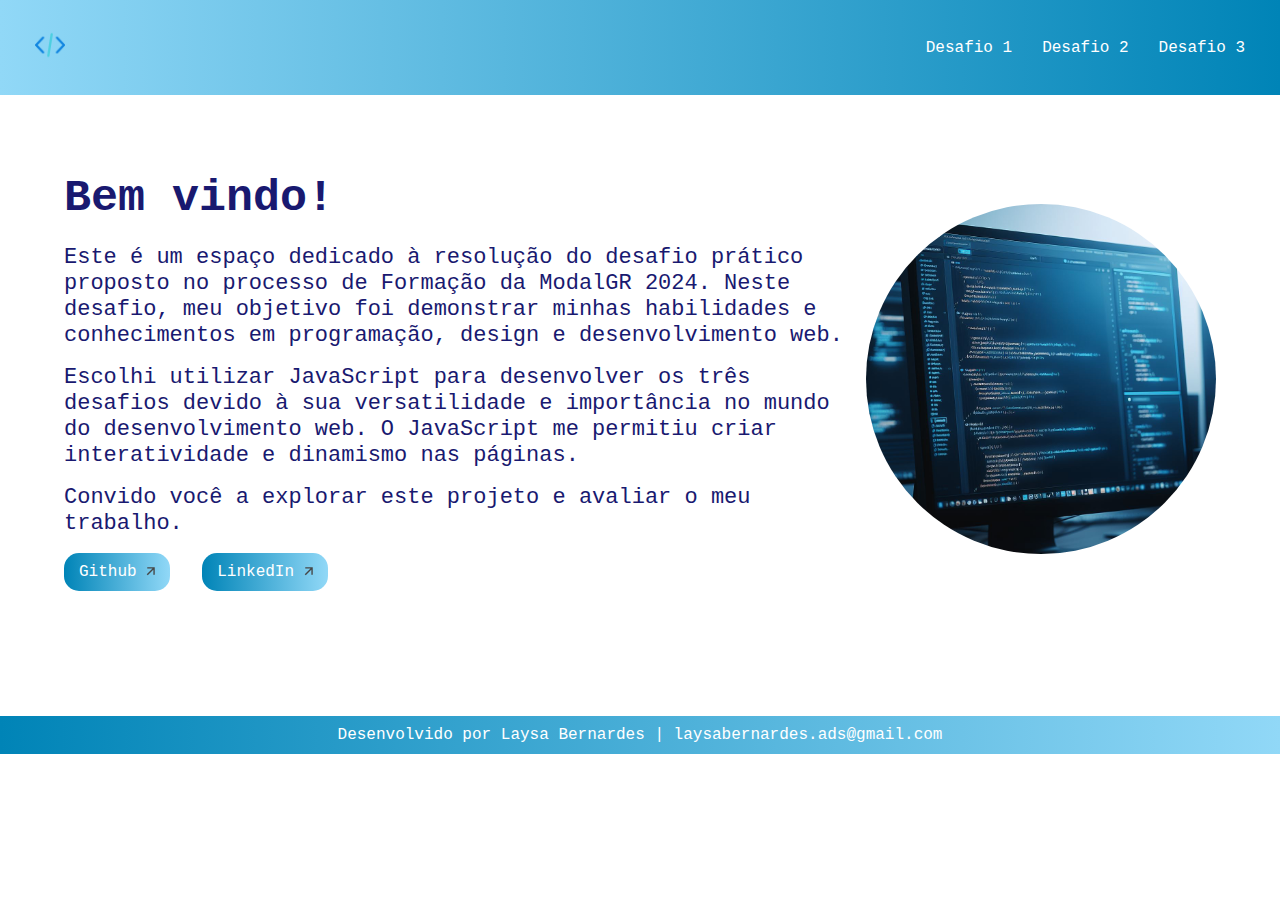
<file: index.html>
<!DOCTYPE html>
<html lang="pt-br">

<head>
    <meta charset="UTF-8">
    <meta name="viewport" content="width=device-width, initial-scale=1.0">
    <link rel="icon" href="./img/icon.png" type="image/x-icon">
    <title>Teste Prático</title>
    <link rel="stylesheet" href="./css/style.css">
</head>

<body>
    <iframe src="./header.html" style="width: 100%;" frameborder="0" scrolling="no" id="meu-iframe"></iframe>

    <section class="inicial">
        <div class="apresentacao">
            <h2>Bem vindo!</h2>

            <p>Este é um espaço dedicado à resolução do desafio prático proposto no processo de Formação da ModalGR 2024. Neste desafio, meu objetivo foi demonstrar minhas habilidades e conhecimentos em programação, design e desenvolvimento web.</p>

            <p>Escolhi utilizar JavaScript para desenvolver os três desafios devido à sua versatilidade e importância no mundo do desenvolvimento web. O JavaScript me permitiu criar interatividade e dinamismo nas páginas.</p>

            <p>Convido você a explorar este projeto e avaliar o meu trabalho.</p>

            <ul class="links">
                <a href="https://github.com/Laysabernardes">Github <img src="img/seta.png" alt="Desenho de uma seta"></a>
                <a href="https://br.linkedin.com/in/laysabernardes">LinkedIn <img src="img/seta.png" alt="Desenho de uma seta"></a>
            </ul>
        </div>
        <img class="foto" src="img/capa.jpg" alt="Imagem de uma tela de computador aberta em uma interface de digitar códigos">
    </section>

    <iframe src="footer.html" style="width: 100%;" frameborder="0" scrolling="no" id="meu-iframe"></iframe>
</body>
</html>
</file>
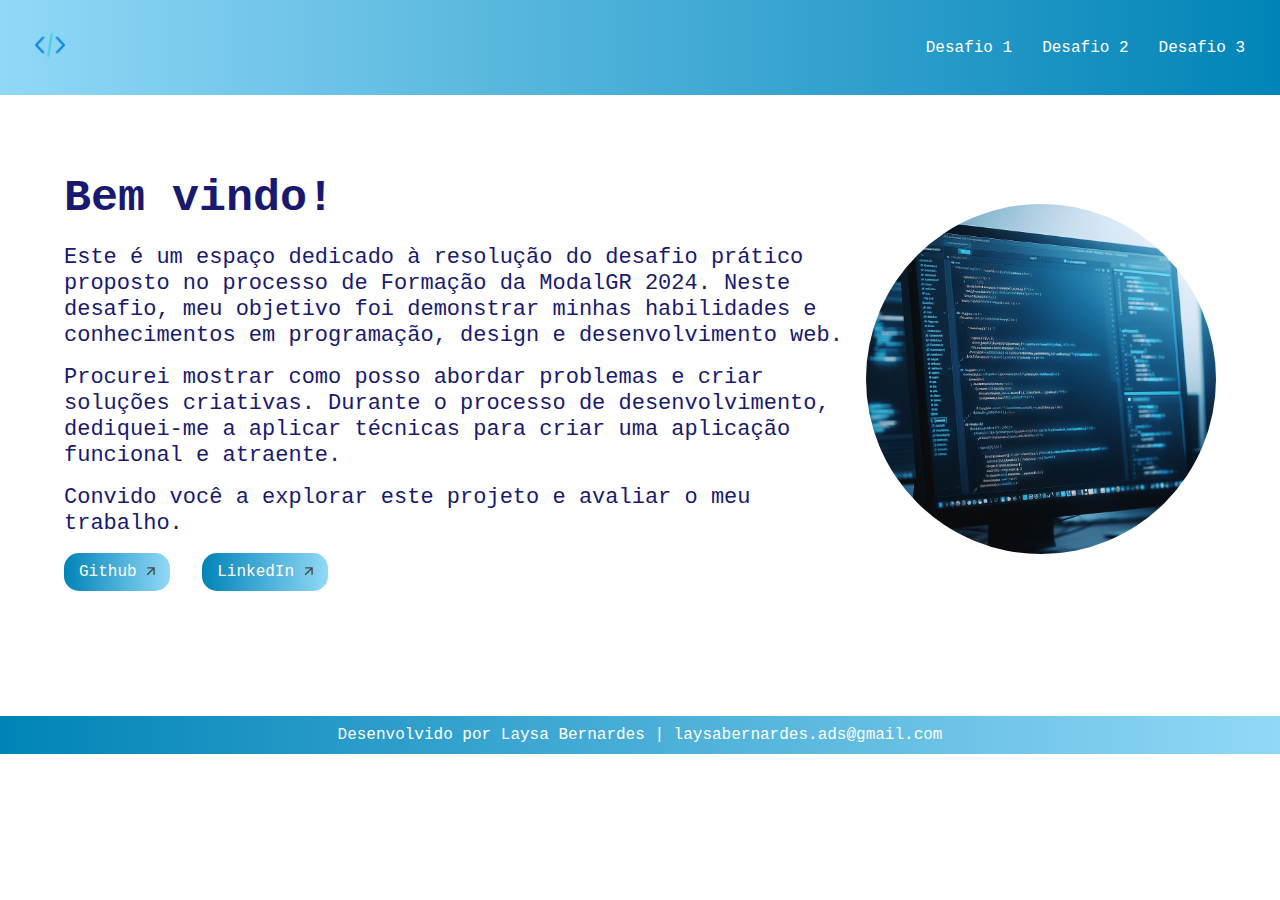
<file: config/index.html>
<!DOCTYPE html>
<html lang="pt-br">

<head>
    <meta charset="UTF-8">
    <meta name="viewport" content="width=device-width, initial-scale=1.0">
    <link rel="icon" href="./img/icon.png" type="image/x-icon">
    <title>Teste Prático</title>
    <link rel="stylesheet" href="./css/style.css">
</head>

<body>
    <iframe src="header.html" style="width: 100%;" frameborder="0" scrolling="no" id="meu-iframe"></iframe>

    <section class="inicial">
        <div class="apresentacao">
            <h2>Bem vindo!</h2>

            <p>Este é um espaço dedicado à resolução do desafio prático proposto no processo de Formação da ModalGR 2024. Neste desafio, meu objetivo foi demonstrar minhas habilidades e conhecimentos em programação, design e desenvolvimento web.</p>

            <p>Procurei mostrar como posso abordar problemas e criar soluções criativas. Durante o processo de desenvolvimento, dediquei-me a aplicar técnicas para criar uma aplicação funcional e atraente.</p>

            <p>Convido você a explorar este projeto e avaliar o meu trabalho.</p>

            <ul class="links">
                <a href="https://github.com/Laysabernardes">Github <img src="img/seta.png" alt="Desenho de uma seta"></a>
                <a href="https://br.linkedin.com/in/laysabernardes">LinkedIn <img src="img/seta.png" alt="Desenho de uma seta"></a>
            </ul>
        </div>
        <img class="foto" src="img/capa.jpg" alt="Imagem de uma tela de computador aberta em uma interface de digitar códigos">
    </section>

    <iframe src="footer.html" style="width: 100%;" frameborder="0" scrolling="no" id="meu-iframe"></iframe>
</body>
</html>
</file>
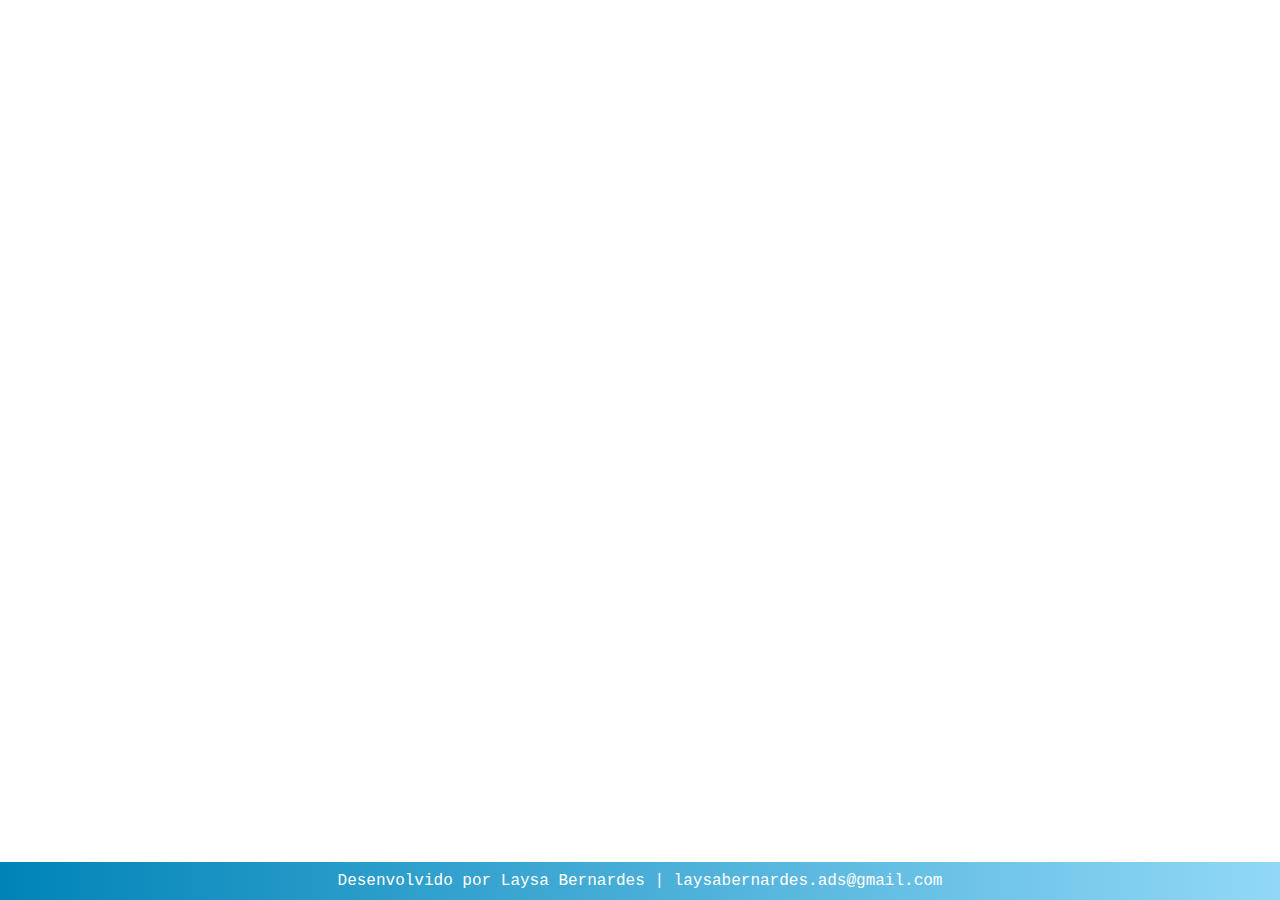
<file: footer.html>
<!DOCTYPE html>
<html lang="pt-br">
<head>
    <meta charset="UTF-8">
    <meta name="viewport" content="width=device-width, initial-scale=1.0">
    <link rel="stylesheet" href="./css/footer.css">
</head>
<body>
    <footer>
        <p>Desenvolvido por Laysa Bernardes | laysabernardes.ads@gmail.com </p>
    </footer>
</body>
</html>
</file>
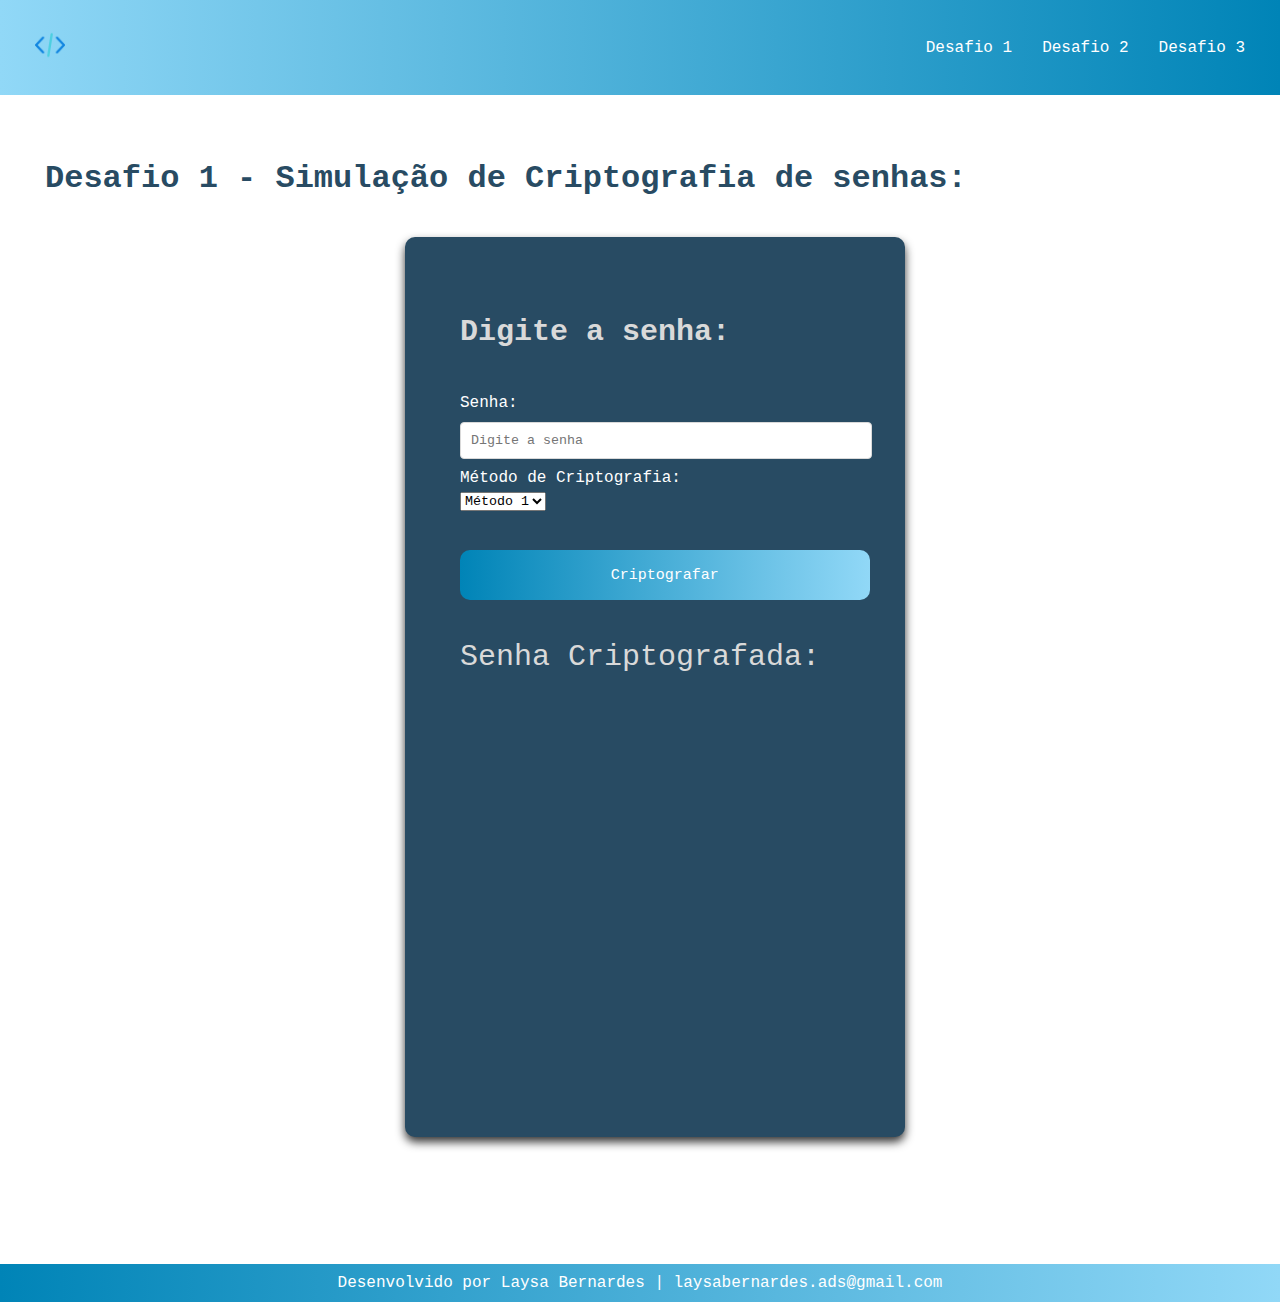
<file: Desafio1/criptografia.html>
<!DOCTYPE html>
<html lang="pt-br">

<head>
    <meta charset="UTF-8">
    <meta name="viewport" content="width=device-width, initial-scale=1.0">
    <title>Criptografia</title>
    <script src="criptografia.js"></script>
    <link rel="icon" href="../img/icon.png" type="image/x-icon">
    <link rel="stylesheet" href="../css/pages.css">
</head>

<body>
    <iframe src="../header.html" style="width: 100%;" frameborder="0" scrolling="no" id="meu-iframe"></iframe>

    <h1 class="titulo-emprestimo">Desafio 1 - Simulação de Criptografia de senhas: </h1>

    <div class="container-formulario">
        <div class="info">
            <h1 class="titulo">Digite a senha:</h1>

            <label for="senha" class="campos">Senha:</label>
            <input class="input" type="password" id="senha" placeholder="Digite a senha">

            <label for="metodo" class="campos">Método de Criptografia:</label>
            <select id="metodo">
                <option value="metodoUm">Método 1</option>
                <option value="metodoDois">Método 2</option>
                <option value="metodoTres">Método 3</option>
            </select>

            <div class="container-button">
                <button class="button" id="criptografar">Criptografar</button>
            </div>


            <p class="titulo">Senha Criptografada:</p>
            <p id="senhaCriptografada"></p>
        </div>
    </div>

    <iframe src="../footer.html" style="width: 100%;" frameborder="0" scrolling="no" id="meu-iframe"></iframe>
</body>

</html>
</file>
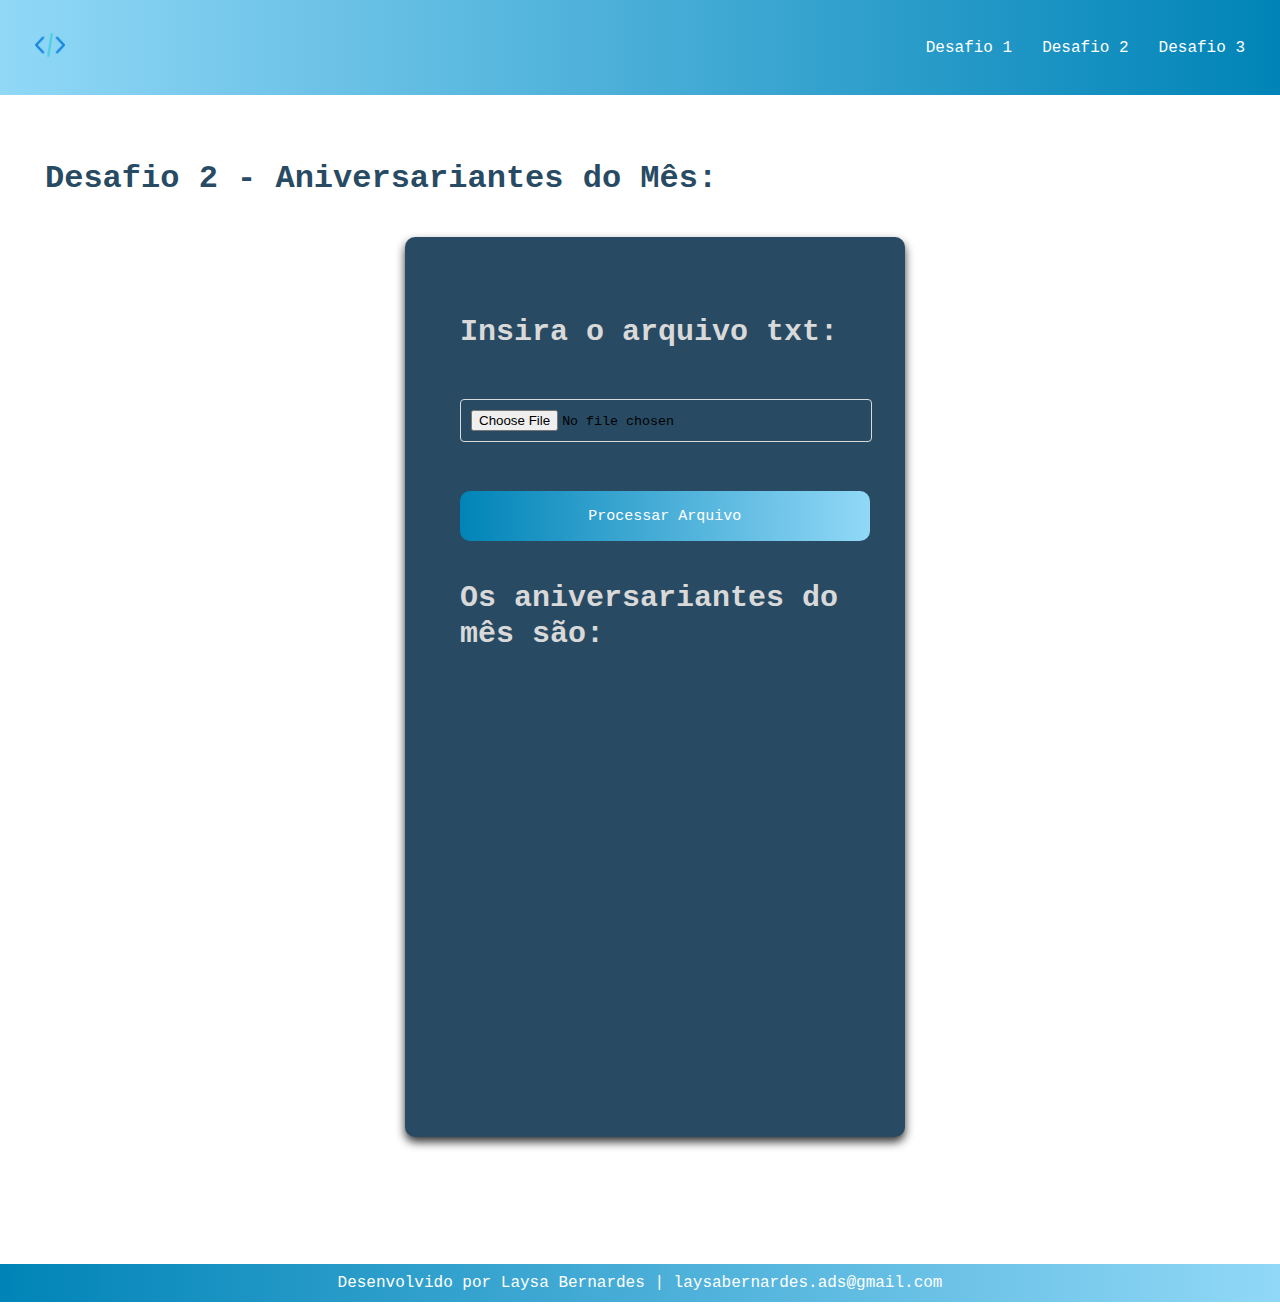
<file: Desafio2/texto.html>
<!DOCTYPE html>
<html lang="pt-br">

<head>
    <meta charset="UTF-8">
    <meta name="viewport" content="width=device-width, initial-scale=1.0">
    <title>Aniversariantes do Mês</title>
    <script src="texto.js"></script>
    <link rel="icon" href="../img/icon.png" type="image/x-icon">
    <link rel="stylesheet" href="../css/pages.css">
</head>

<body>
    <iframe src="../header.html" style="width: 100%;" frameborder="0" scrolling="no" id="meu-iframe"></iframe>

    <h1 class="titulo-emprestimo">Desafio 2 - Aniversariantes do Mês: </h1>
    <div class="container-formulario">
        <div class="info">
            <h1 class="titulo">Insira o arquivo txt:</h1>

            <input class="input" type="file" id="fileInput" accept=".txt">
            <div class="container-button">
                <button id="processFile" class="button">Processar Arquivo</button>
            </div>

            <div id="aniversariantes">
                <h2 class="titulo">Os aniversariantes do mês são:</h2>
                <ul id="aniversariantesList"></ul>
            </div>
        </div>
    </div>

    <iframe src="../footer.html" style="width: 100%;" frameborder="0" scrolling="no" id="meu-iframe"></iframe>

</body>

</html>
</file>
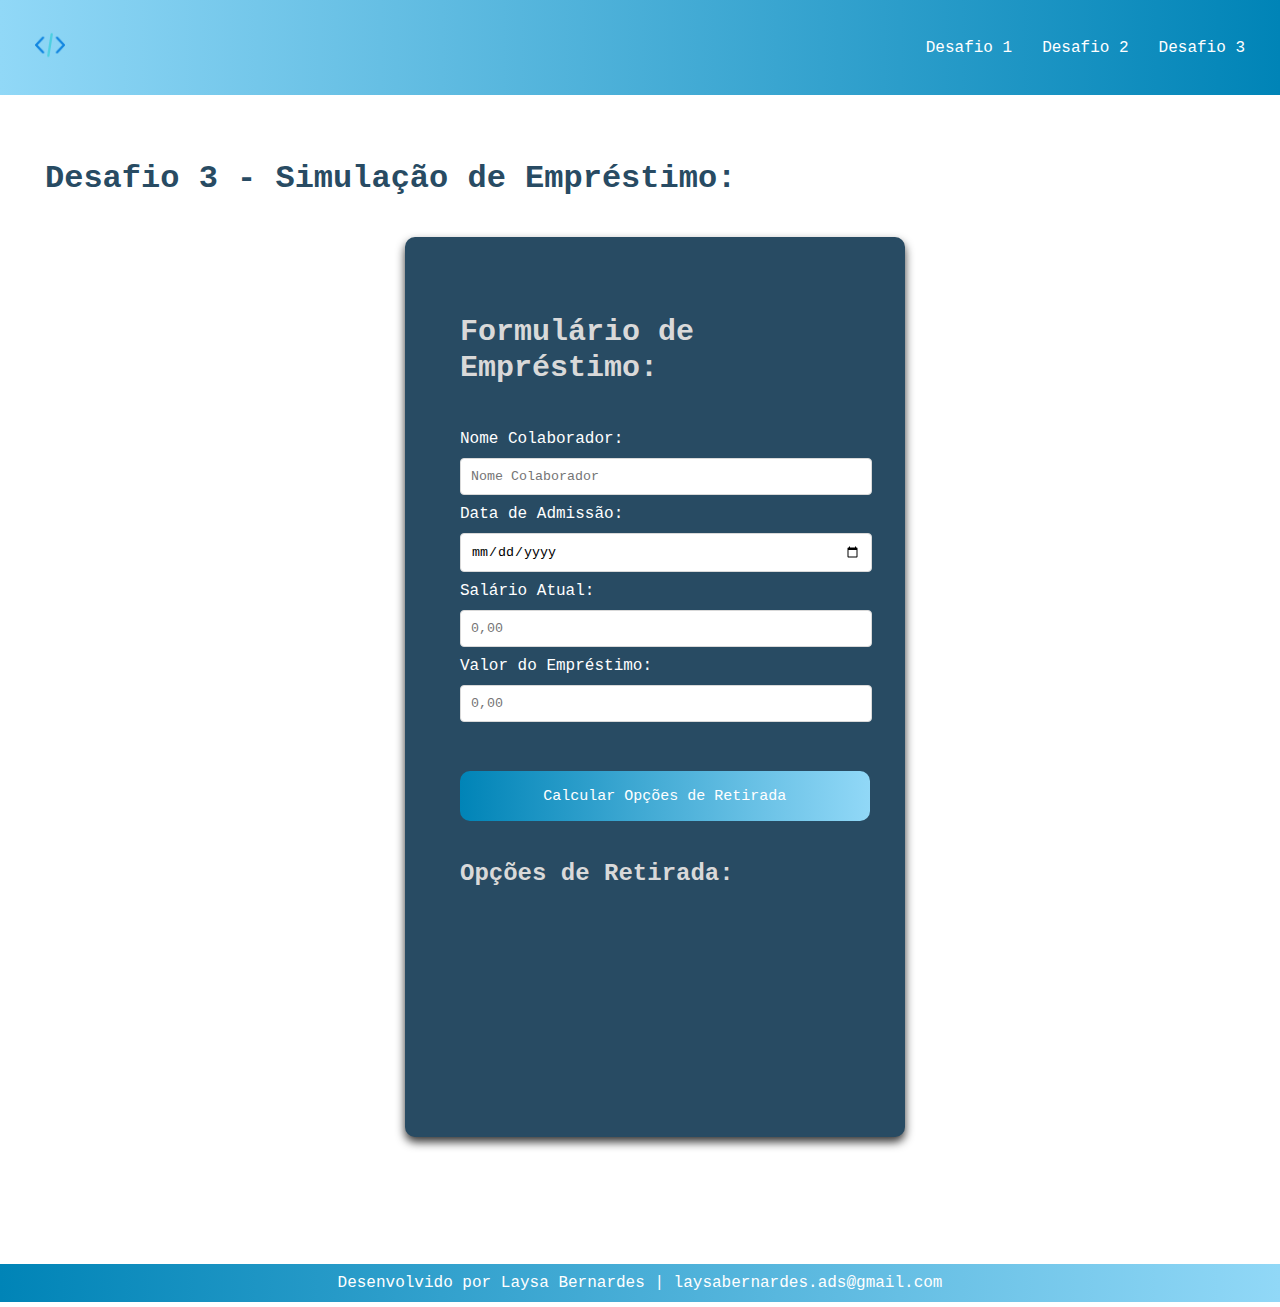
<file: Desafio3/emprestimo.html>
<!DOCTYPE html>
<html lang="pt-br">

<head>
    <meta charset="UTF-8">
    <meta name="viewport" content="width=device-width, initial-scale=1.0">
    <link rel="icon" href="../img/icon.png" type="image/x-icon">
    <title>Empréstimo ModalGR</title>
    <script src="emprestimo.js"></script>
    <link rel="stylesheet" href="../css/pages.css">

</head>

<body>
    <iframe src="../header.html" style="width: 100%;" frameborder="0" scrolling="no" id="meu-iframe"></iframe>

    <h1 class="titulo-emprestimo">Desafio 3 - Simulação de Empréstimo: </h1>


    <form id="emprestimoForm" class="container-formulario">
        <div class="info">
            <h1 class="titulo">Formulário de Empréstimo:</h1>

            <label for="nome" class="campos">Nome Colaborador:</label>
            <input class="input" type="text" id="nome" name="nome" placeholder="Nome Colaborador" required>

            <label for="dataAdmissao" class="campos">Data de Admissão:</label>
            <input class="input" type="date" id="dataAdmissao" name="dataAdmissao" required>

            <label for="salarioAtual" class="campos">Salário Atual:</label>
            <input class="input" type="number" id="salarioAtual" name="salarioAtual" required placeholder="0,00">

            <label for="valorEmprestimo" class="campos">Valor do Empréstimo:</label>
            <input class="input" type="number" id="valorEmprestimo" name="valorEmprestimo" required placeholder="0,00">

            <div class="container-button">
                <input type="submit" value="Calcular Opções de Retirada" class="button">
            </div>

            <h2>Opções de Retirada:</h2>
            <div id="opcoesRetirada" class="container-login"></div>
        </div>
    </form>

    <iframe src="../footer.html" style="width: 100%;" frameborder="0" scrolling="no" id="meu-iframe"></iframe>
</body>

</html>
</file>
<file: css/style.css>
* {
    margin: 0;
    padding: 0;
    font-family: 'Courier New', Courier, monospace;
}

:root {
    --cor-de-fundo: #d9d9d9;
    --cor-de-destaque: #284b63;
    --cor-de-subdestaque: #3c6e71;
    --cor-padrao: #353535;
    --azul-forte:  #0084b7;
    --azul-medio: #5bb8e9;
    --azul-claro: #91d8f7;
    --laranja: #f48633;
}
.meu-iframe {
    margin-bottom: 0;
}

.inicial {
    align-items: center;
    display: flex;
    gap: 1rem;
    justify-content: space-between;
    padding: 1% 5%;
    width: 90%;
}
  
.apresentacao {
    display: flex;
    align-items: flex-start;
    flex-direction: column;
    gap: 1rem;
    width: 100%;
}
  
.apresentacao > h2 {
    color: #191970;
    font-size: 2.813rem;
    font-weight: 700;
    line-height: 61px;
}
  
.apresentacao > p {
    color: #191970;
    font-size: 1.375rem;
    font-weight: 400;
    line-height: 26px;
}

.links {
    align-items: flex-start;
    display: flex;
    flex-direction: row;
    gap: 2rem;
}
  
.foto {
    border-radius: 50%;
    max-height: 350px;
    max-width: 350px;
}

a{
    text-decoration: none;
    color: #fff;
    padding: 10px 15px;
    border-radius: 15px;
    background: -webkit-linear-gradient(to right,var(--azul-forte),var(--azul-claro));
    background: -o-linear-gradient(to right, var(--azul-forte), var(--azul-claro));
    background: -moz-linear-gradient(to right, var(--azul-forte), var(--azul-claro));
    background: linear-gradient(to right,var(--azul-forte),var(--azul-claro));
}
  
  @media screen and (max-width: 704px) {
    .inicial {
      padding: 1rem 2rem;
    }
  
    .foto {
      max-width: 146px;
      max-height: 146px;
    }
  
    .apresentacao > h2 {
      font-size: 1.375rem;
      line-height: 26px;
    }
  
    .apresentacao > p {
      font-size: 1rem;
      line-height: 19px;
    }
  }

  @media screen and (max-width: 345px) {
    .inicial {
      flex-direction: column-reverse;
      align-items: flex-start;
      justify-content: center;
      
    }
  
    .menu-email {
      font-size: 1rem;
      line-height: 16px;
      color: #191970;
    }
  
    .foto {
      max-width: 98px;
      max-height: 98px;
    }
  
    .apresentacao > h2 {
      font-size: 2rem;
      line-height: 26px;
    }
  
    .apresentacao > p {
      font-size: 1rem;
      line-height: 22px;
    }
  
    .links {
      font-weight: 600;
      line-height: 22px;
    }
  }
</file>
<file: config/css/style.css>
* {
    margin: 0;
    padding: 0;
    font-family: 'Courier New', Courier, monospace;
}

:root {
    --cor-de-fundo: #d9d9d9;
    --cor-de-destaque: #284b63;
    --cor-de-subdestaque: #3c6e71;
    --cor-padrao: #353535;
    --azul-forte:  #0084b7;
    --azul-medio: #5bb8e9;
    --azul-claro: #91d8f7;
    --laranja: #f48633;
}
.meu-iframe {
    margin-bottom: 0;
}

.inicial {
    align-items: center;
    display: flex;
    gap: 1rem;
    justify-content: space-between;
    padding: 1% 5%;
    width: 90%;
}
  
.apresentacao {
    display: flex;
    align-items: flex-start;
    flex-direction: column;
    gap: 1rem;
    width: 100%;
}
  
.apresentacao > h2 {
    color: #191970;
    font-size: 2.813rem;
    font-weight: 700;
    line-height: 61px;
}
  
.apresentacao > p {
    color: #191970;
    font-size: 1.375rem;
    font-weight: 400;
    line-height: 26px;
}

.links {
    align-items: flex-start;
    display: flex;
    flex-direction: row;
    gap: 2rem;
}
  
.foto {
    border-radius: 50%;
    max-height: 350px;
    max-width: 350px;
}

a{
    text-decoration: none;
    color: #fff;
    padding: 10px 15px;
    border-radius: 15px;
    background: -webkit-linear-gradient(to right,var(--azul-forte),var(--azul-claro));
    background: -o-linear-gradient(to right, var(--azul-forte), var(--azul-claro));
    background: -moz-linear-gradient(to right, var(--azul-forte), var(--azul-claro));
    background: linear-gradient(to right,var(--azul-forte),var(--azul-claro));
}
  
  @media screen and (max-width: 704px) {
    .inicial {
      padding: 1rem 2rem;
    }
  
    .foto {
      max-width: 146px;
      max-height: 146px;
    }
  
    .apresentacao > h2 {
      font-size: 1.375rem;
      line-height: 26px;
    }
  
    .apresentacao > p {
      font-size: 1rem;
      line-height: 19px;
    }
  }

  @media screen and (max-width: 345px) {
    .inicial {
      flex-direction: column-reverse;
      align-items: flex-start;
      justify-content: center;
      
    }
  
    .menu-email {
      font-size: 1rem;
      line-height: 16px;
      color: #191970;
    }
  
    .foto {
      max-width: 98px;
      max-height: 98px;
    }
  
    .apresentacao > h2 {
      font-size: 2rem;
      line-height: 26px;
    }
  
    .apresentacao > p {
      font-size: 1rem;
      line-height: 22px;
    }
  
    .links {
      font-weight: 600;
      line-height: 22px;
    }
  }
</file>
<file: css/footer.css>
* {
    margin: 0;
    padding: 0;
    font-family: 'Courier New', Courier, monospace;
}

:root {
    --cor-de-fundo: #d9d9d9;
    --cor-de-destaque: #284b63;
    --cor-de-subdestaque: #3c6e71;
    --cor-padrao: #353535;

    --azul-forte:  #0084b7;
    --azul-medio: #5bb8e9;
    --azul-claro: #91d8f7;
    --laranja: #f48633;
}

body {
    position: relative;
    min-height: 100vh;
}

footer {
    background: -webkit-linear-gradient(to right,var(--azul-forte),var(--azul-claro));
    background: -o-linear-gradient(to right, var(--azul-forte), var(--azul-claro));
    background: -moz-linear-gradient(to right, var(--azul-forte), var(--azul-claro));
    background: linear-gradient(to right,var(--azul-forte),var(--azul-claro));
    color: #fff;
    padding: 10px 0;
    text-align: center;
    position: absolute;
    bottom: 0;
    width: 100%;
}
</file>
<file: css/pages.css>
* {
    margin: 0;
    padding: 0;
    font-family:'Courier New', Courier, monospace;
}

:root {
    --cor-de-fundo: #d9d9d9;
    --cor-de-destaque: #284b63;
    --cor-de-subdestaque: #3c6e71;
    --cor-padrao: #353535;
    --azul-forte:  #0084b7;
    --azul-medio: #5bb8e9;
    --azul-claro: #91d8f7;
    --laranja: #f48633;
    --branco: #ffffff;
}
.titulo-emprestimo{
    color: var(--cor-de-destaque);
    margin: 5px 5px 25px 45px;
}
.container-formulario {
    width: 100%;
    min-height: 100vh;
    display: flex;
    justify-content: center;
    padding: 15px;
   
}

.info {
    width: 390px;
    background-color: var(--cor-de-destaque);
    border-radius: 10px;
    overflow: hidden;
    padding: 77px 55px 33px 55px;
    box-shadow: 0 5px 10px 0px var(--cor-padrao);
}

.titulo {
    display: block;
    font-size: 30px;
    color: var(--cor-de-fundo);
    line-height: 1.2;
    text-align: left;
    padding-bottom: 10%;
}

.campos{
    color: var(--branco);
    display: block;
    margin-bottom: 5px;
}

.input{
    margin:5px 0px;
    width: 100%;
    padding: 10px;
    margin-bottom: 10px;
    border: 1px solid var(--cor-de-fundo);
    border-radius: 4px;
}

.button {
    font-size: 15px;
    border: none;
    border-radius: 10px;
    color: var(--branco);
    display: flex;
    justify-content: center;
    align-items: center;
    width: 105%;
    height: 50px;
    margin: 10% 0%;
    background: -webkit-linear-gradient(to right,var(--azul-forte),var(--azul-claro));
    background: -o-linear-gradient(to right, var(--azul-forte), var(--azul-claro));
    background: -moz-linear-gradient(to right, var(--azul-forte), var(--azul-claro));
    background: linear-gradient(to right,var(--azul-forte),var(--azul-claro));
}

h3{
    color: var(--cor-de-fundo);
    font-size: 24px;
    text-align: center;
    margin-bottom: 5%;
}

h1,h2,h4{
    color: var(--cor-de-fundo);
    margin-bottom: 5px;
}
li{
    color: var(--cor-de-fundo);
    margin-left: 15%;
}

.texto-container {
    flex: 1;
    padding: 20px;
}

#senhaCriptografada {
    color: var(--branco);
    max-height: 100px; /* Defina a altura máxima que desejar para o contêiner */
    overflow: auto; /* Adicione barras de rolagem quando o conteúdo exceder a altura máxima */
    white-space: pre-line; /* Permite quebras de linha automáticas */
}
</file>
